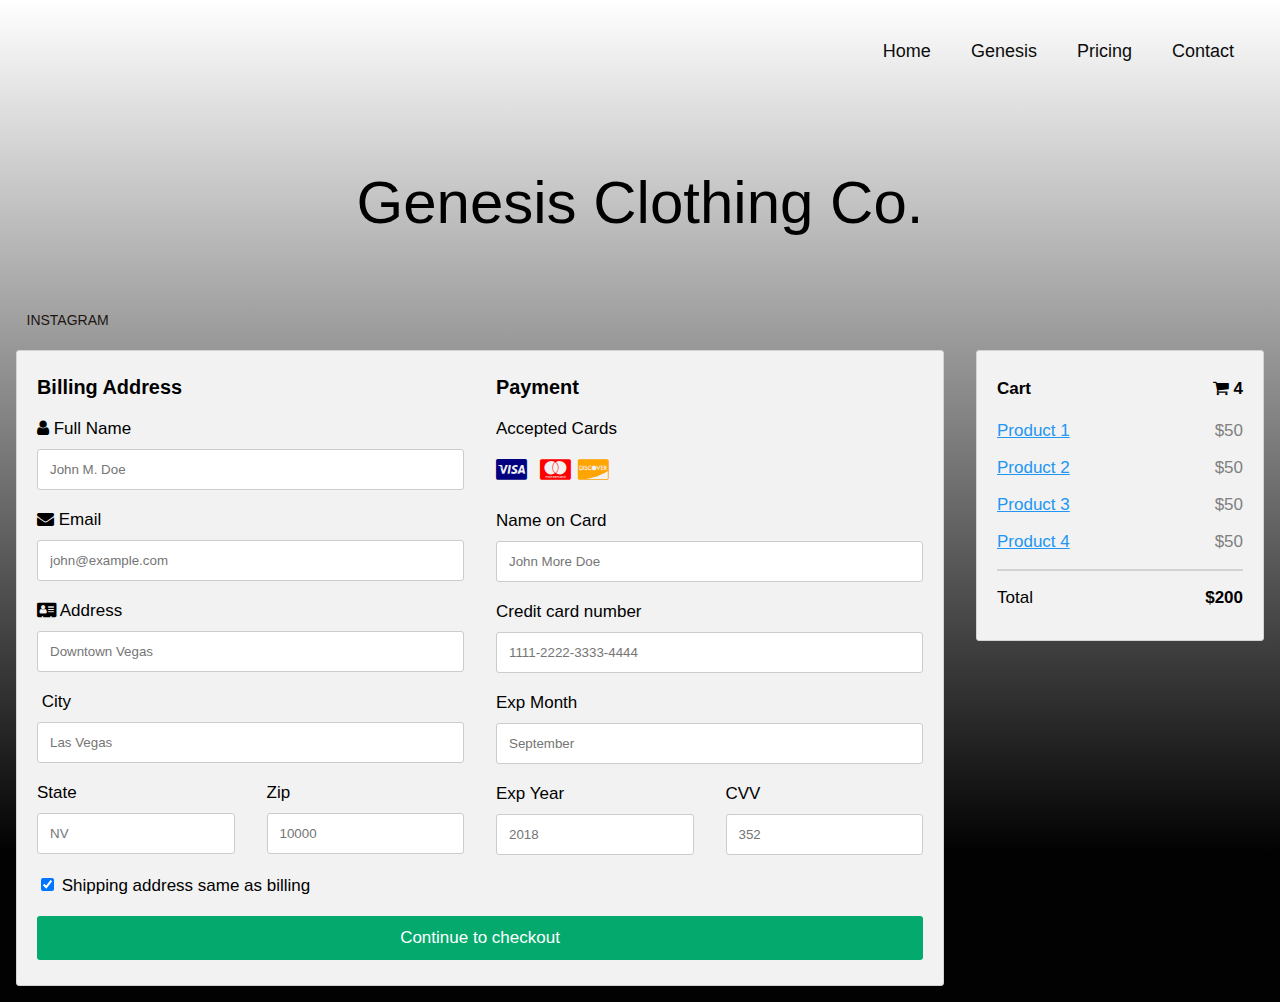
<file: contactme.html>
<!DOCTYPE html>
<html lang="en">

<head>

  <title>Genesis Clothing Co.</title>
  <meta name="viewport" content="width=device-width, initial-scale=1.0">
  <meta name="description" content="Genesis Clothing Co.">
  <meta charset="UTF-8">

  <link rel="stylesheet" href="style3.css">
  <link rel="stylesheet" href="https://cdnjs.cloudflare.com/ajax/libs/font-awesome/4.7.0/css/font-awesome.min.css">


</head>

<body>

  <nav class="navbar">
    <span class="navbar-toggle" id="js-navbar-toggle">
      <i class="fas fa-bars"></i>
    </span>
    <a img src="images/0.png" class="logo"></a>
    <ul class="main-nav" id="js-menu">
      <li>
        <a href="index.html" class="nav-links">Home</a>
      </li>
      <li>
        <a href="mecontact.html" class="nav-links">Genesis</a>
      </li>
      <li>
        <a href="Genesis.html" class="nav-links">Pricing</a>
      </li>
      <li>
        <a href="contactme.html" class="nav-links">Contact</a>
      </li>
    </ul>
  </nav>


  <div class="main">
    <h1>Genesis Clothing Co.</h1>

    <div class="social-links">
      <a href="https://www.instagram.com"><i class="fab fa-instagram"></i>INSTAGRAM</a>
    </div><br>

  </div>

  <div class="row">
    <div class="col-75">
      <div class="container">
        <form action="/action_page.php">

          <div class="row">
            <div class="col-50">
              <h3>Billing Address</h3>
              <label for="fname"><i class="fa fa-user"></i> Full Name</label>
              <input type="text" id="fname" name="firstname" placeholder="John M. Doe">
              <label for="email"><i class="fa fa-envelope"></i> Email</label>
              <input type="text" id="email" name="email" placeholder="john@example.com">
              <label for="adr"><i class="fa fa-address-card"></i> Address</label>
              <input type="text" id="adr" name="address" placeholder="Downtown Vegas">
              <label for="city"><i class="fa fa-city"></i> City</label>
              <input type="text" id="city" name="city" placeholder="Las Vegas">

              <div class="row">
                <div class="col-50">
                  <label for="state">State</label>
                  <input type="text" id="state" name="state" placeholder="NV">
                </div>
                <div class="col-50">
                  <label for="zip">Zip</label>
                  <input type="text" id="zip" name="zip" placeholder="10000">
                </div>
              </div>
            </div>

            <div class="col-50">
              <h3>Payment</h3>
              <label for="fname">Accepted Cards</label>
              <div class="icon-container">
                <i class="fa fa-cc-visa" style="color:navy;"></i>
                <i class="fa fa-cc-amazon-pay" style="color:blue;"></i>
                <i class="fa fa-cc-mastercard" style="color:red;"></i>
                <i class="fa fa-cc-discover" style="color:orange;"></i>
              </div>
              <label for="cname">Name on Card</label>
              <input type="text" id="cname" name="cardname" placeholder="John More Doe">
              <label for="ccnum">Credit card number</label>
              <input type="text" id="ccnum" name="cardnumber" placeholder="1111-2222-3333-4444">
              <label for="expmonth">Exp Month</label>
              <input type="text" id="expmonth" name="expmonth" placeholder="September">
              <div class="row">
                <div class="col-50">
                  <label for="expyear">Exp Year</label>
                  <input type="text" id="expyear" name="expyear" placeholder="2018">
                </div>
                <div class="col-50">
                  <label for="cvv">CVV</label>
                  <input type="text" id="cvv" name="cvv" placeholder="352">
                </div>
              </div>
            </div>

          </div>
          <label>
            <input type="checkbox" checked="checked" name="sameadr"> Shipping address same as billing
          </label>
          <input type="submit" value="Continue to checkout" class="btn">
        </form>
      </div>
    </div>
    <div class="col-25">
      <div class="container">
        <h4>Cart <span class="price" style="color:black"><i class="fa fa-shopping-cart"></i> <b>4</b></span></h4>
        <p><a href="#">Product 1</a> <span class="price">$50</span></p>
        <p><a href="#">Product 2</a> <span class="price">$50</span></p>
        <p><a href="#">Product 3</a> <span class="price">$50</span></p>
        <p><a href="#">Product 4</a> <span class="price">$50</span></p>
        <hr>
        <p>Total <span class="price" style="color:black"><b>$200</b></span></p>
      </div>
    </div>
  </div>


  <script>
    let mainNav = document.getElementById('js-menu');
    let navBarToggle = document.getElementById('js-navbar-toggle');

    navBarToggle.addEventListener('click', function () {

      mainNav.classList.toggle('active');
    });
  </script>

</body>

</html>
</file>
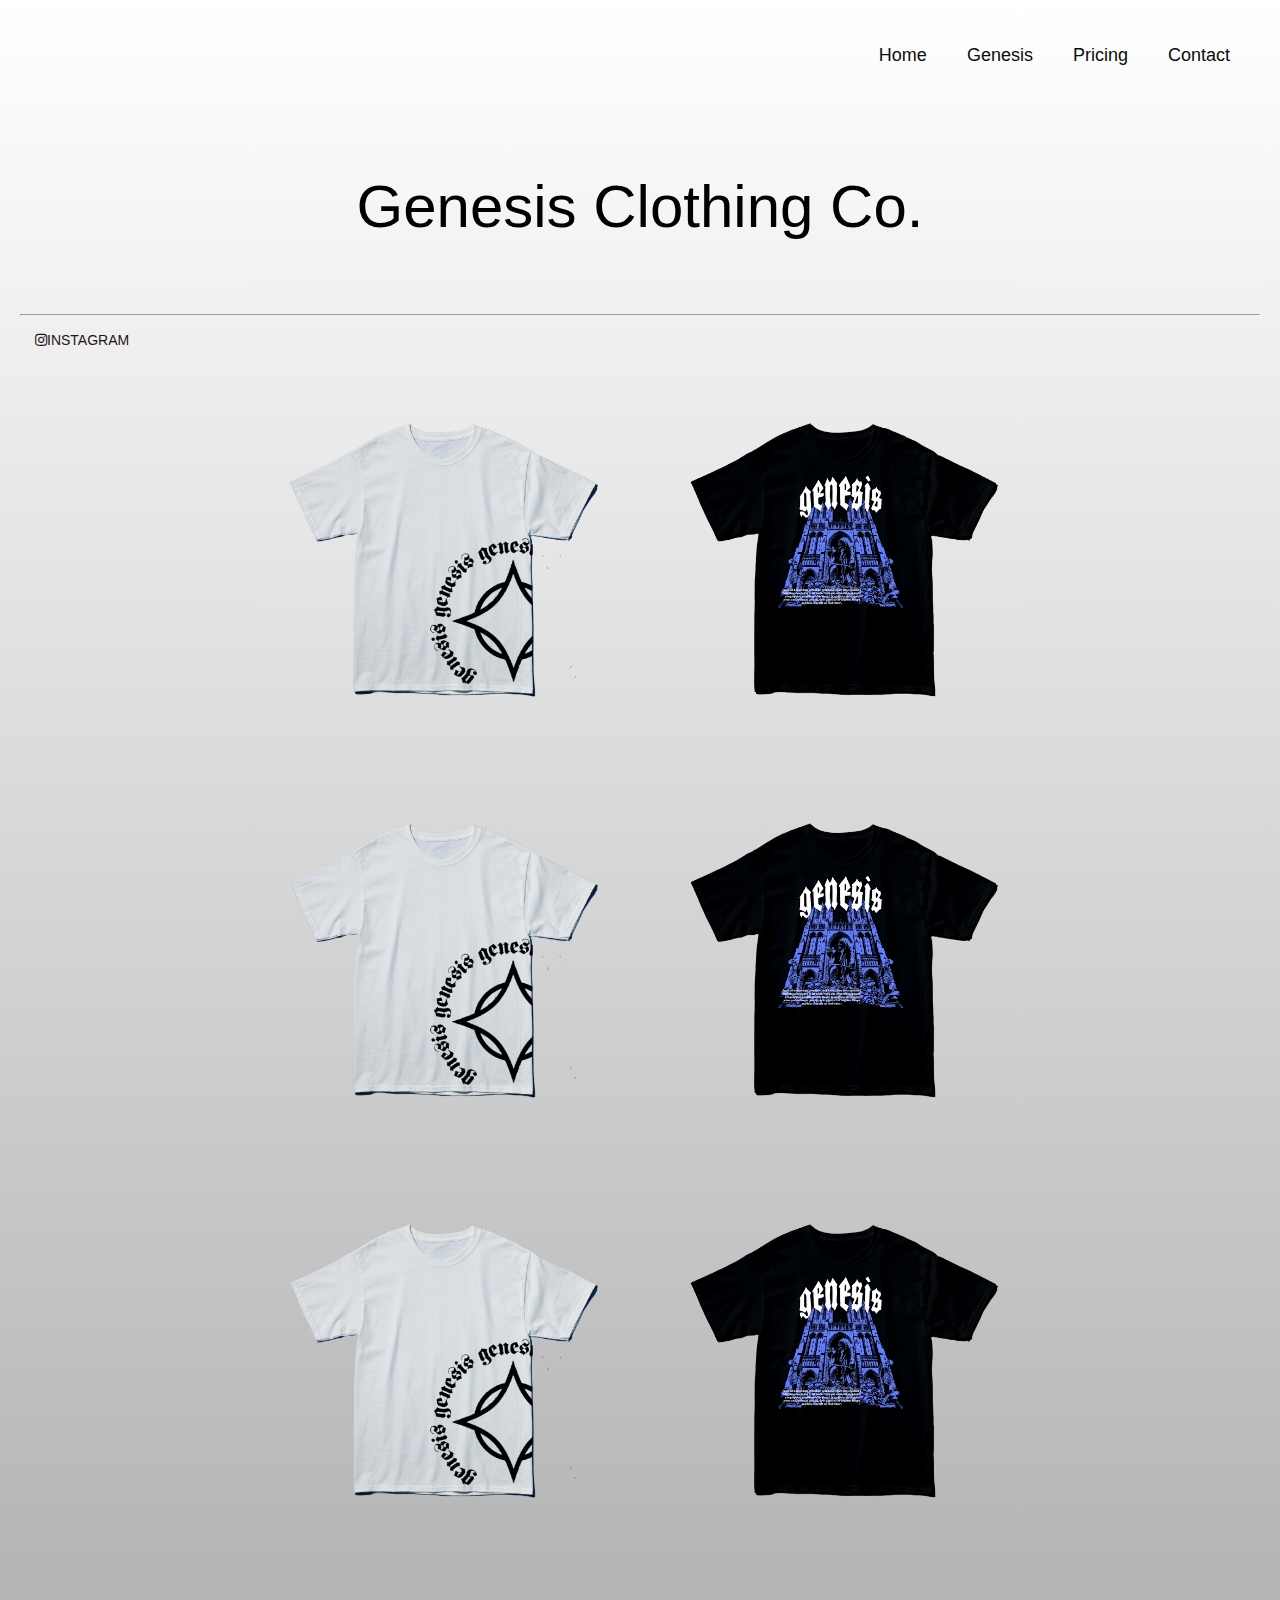
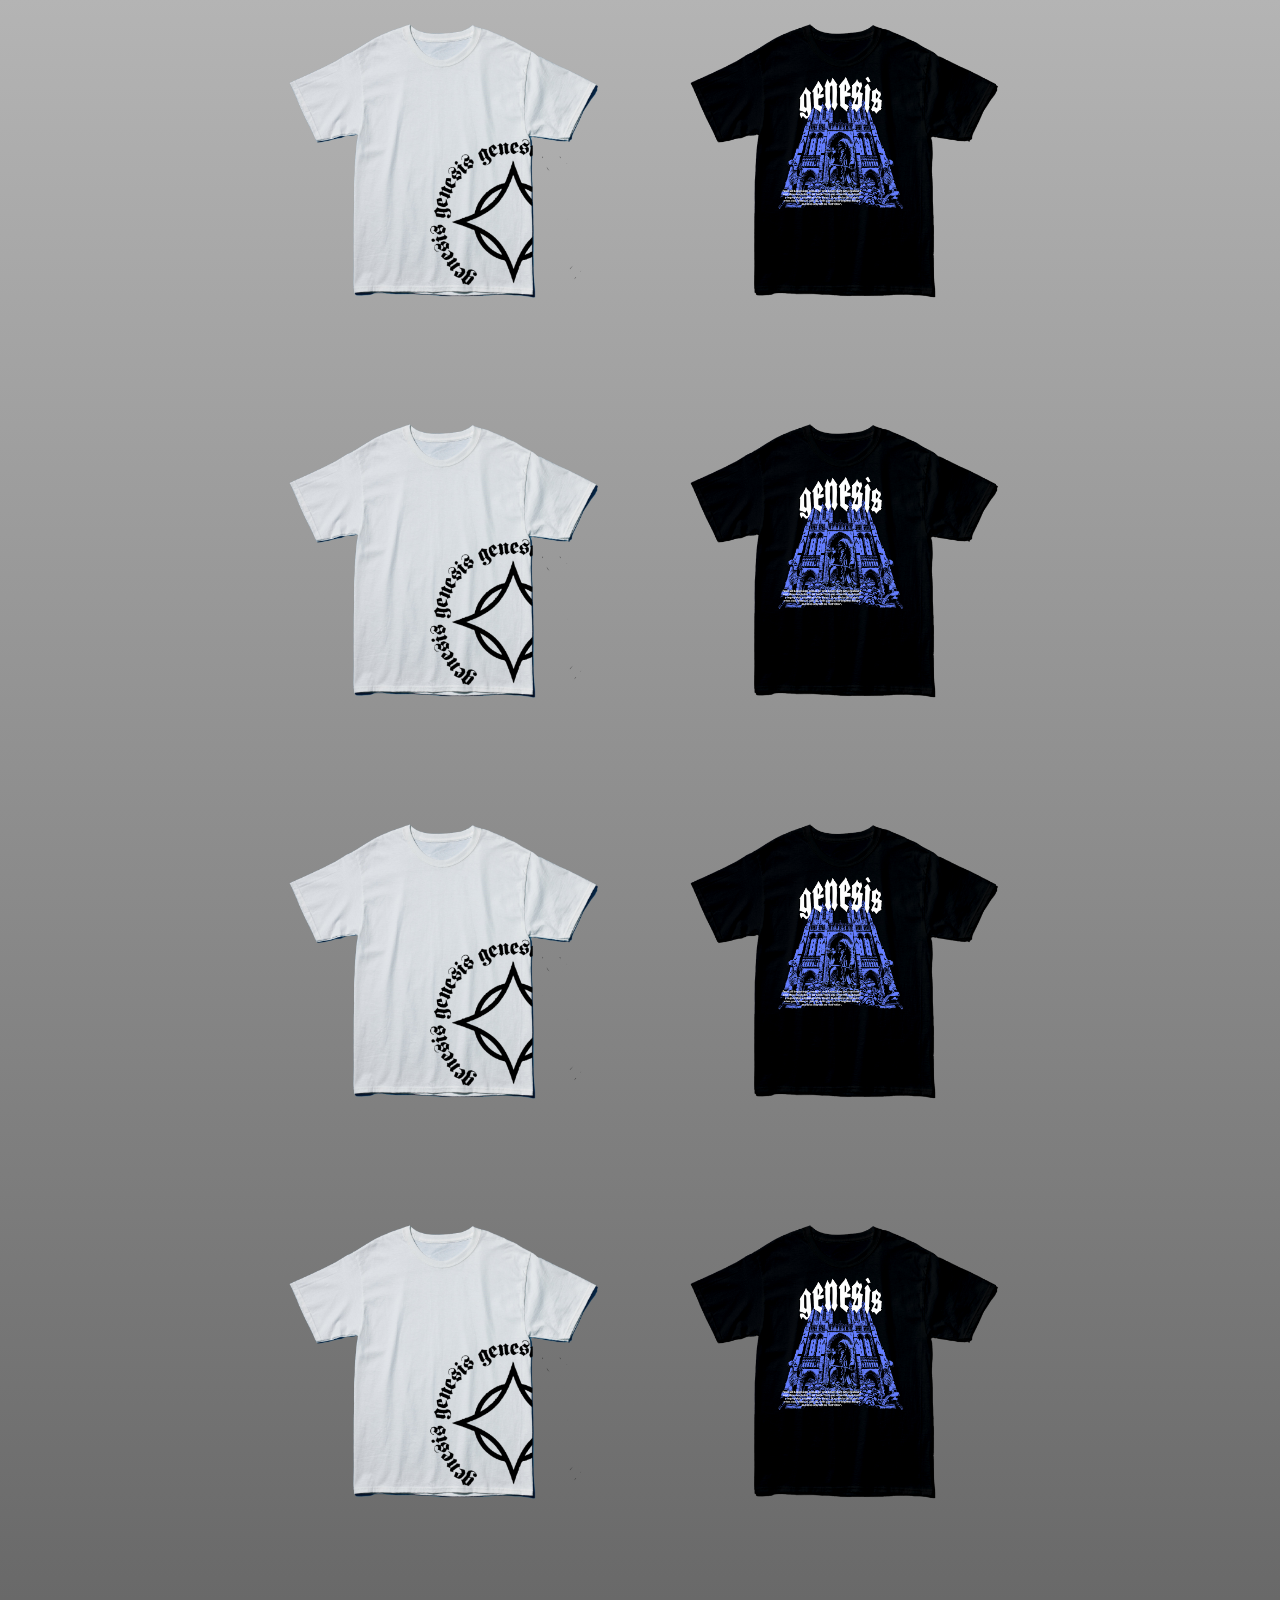
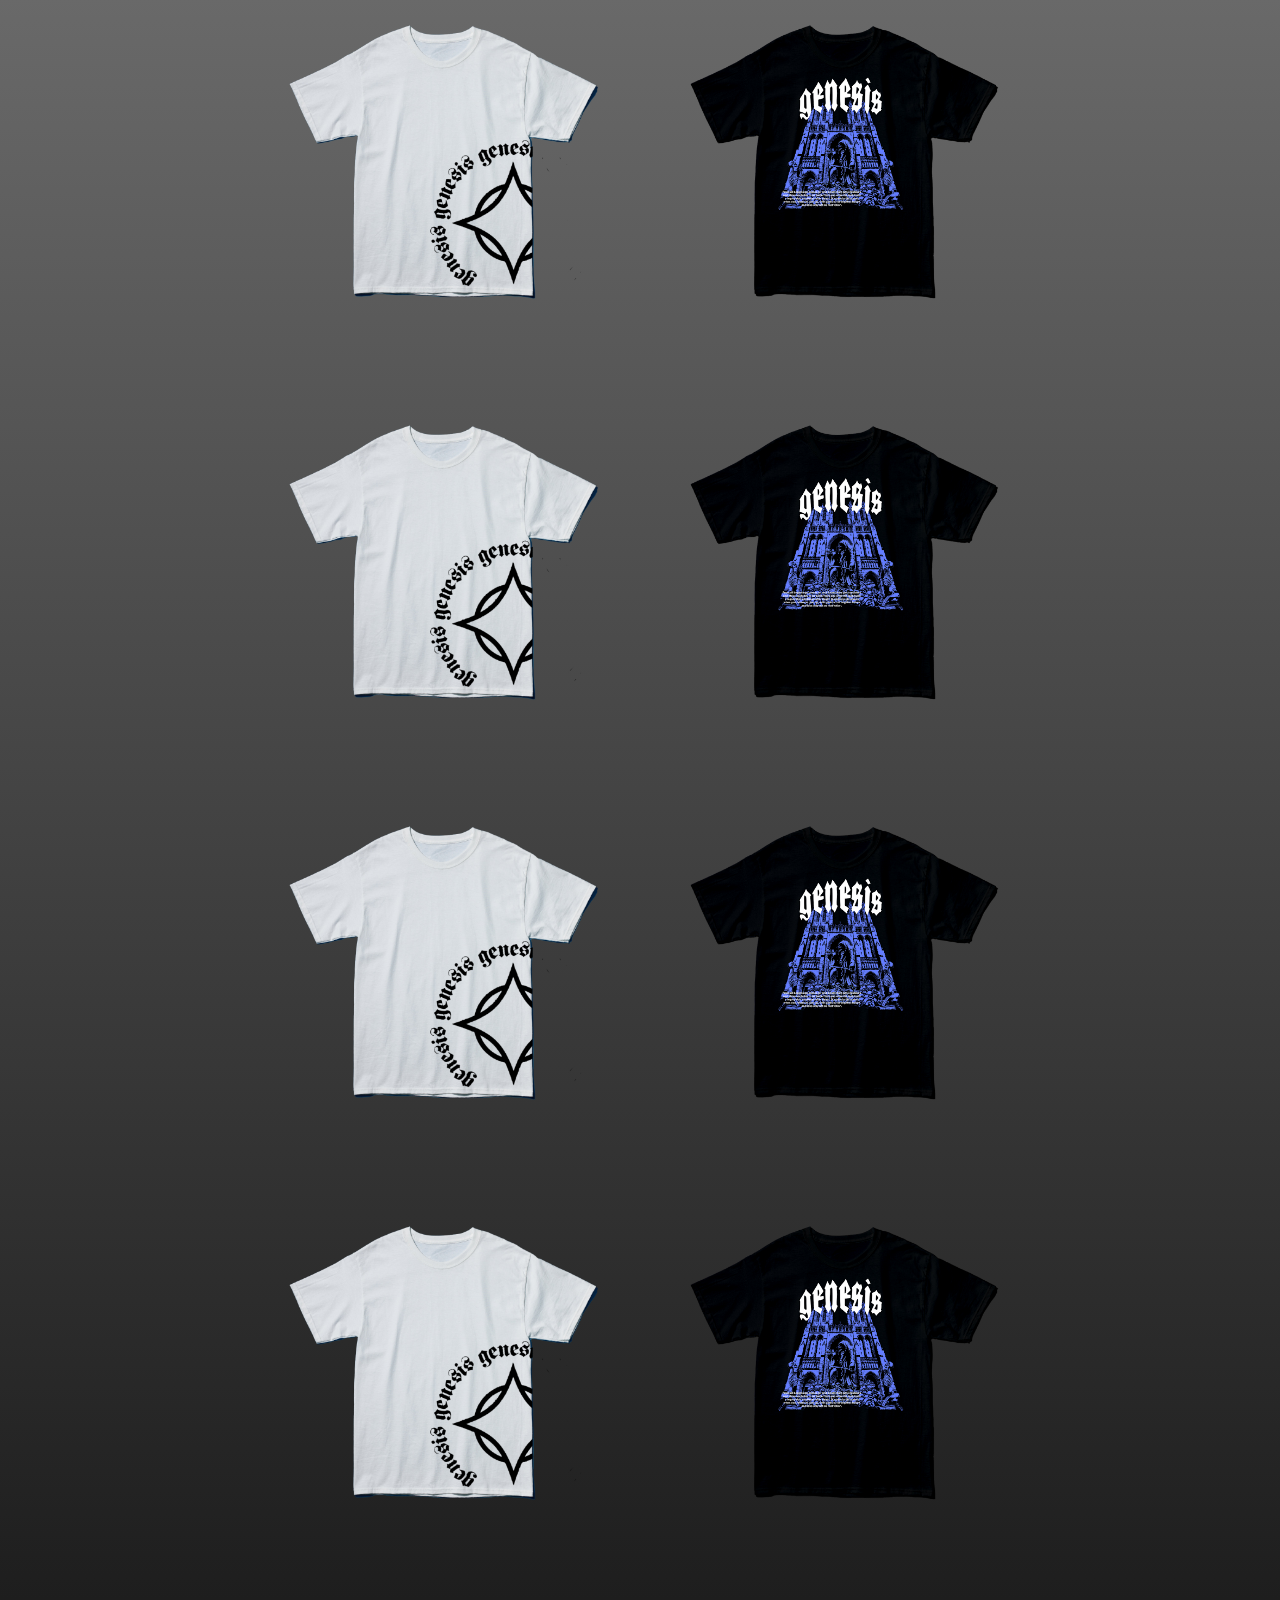
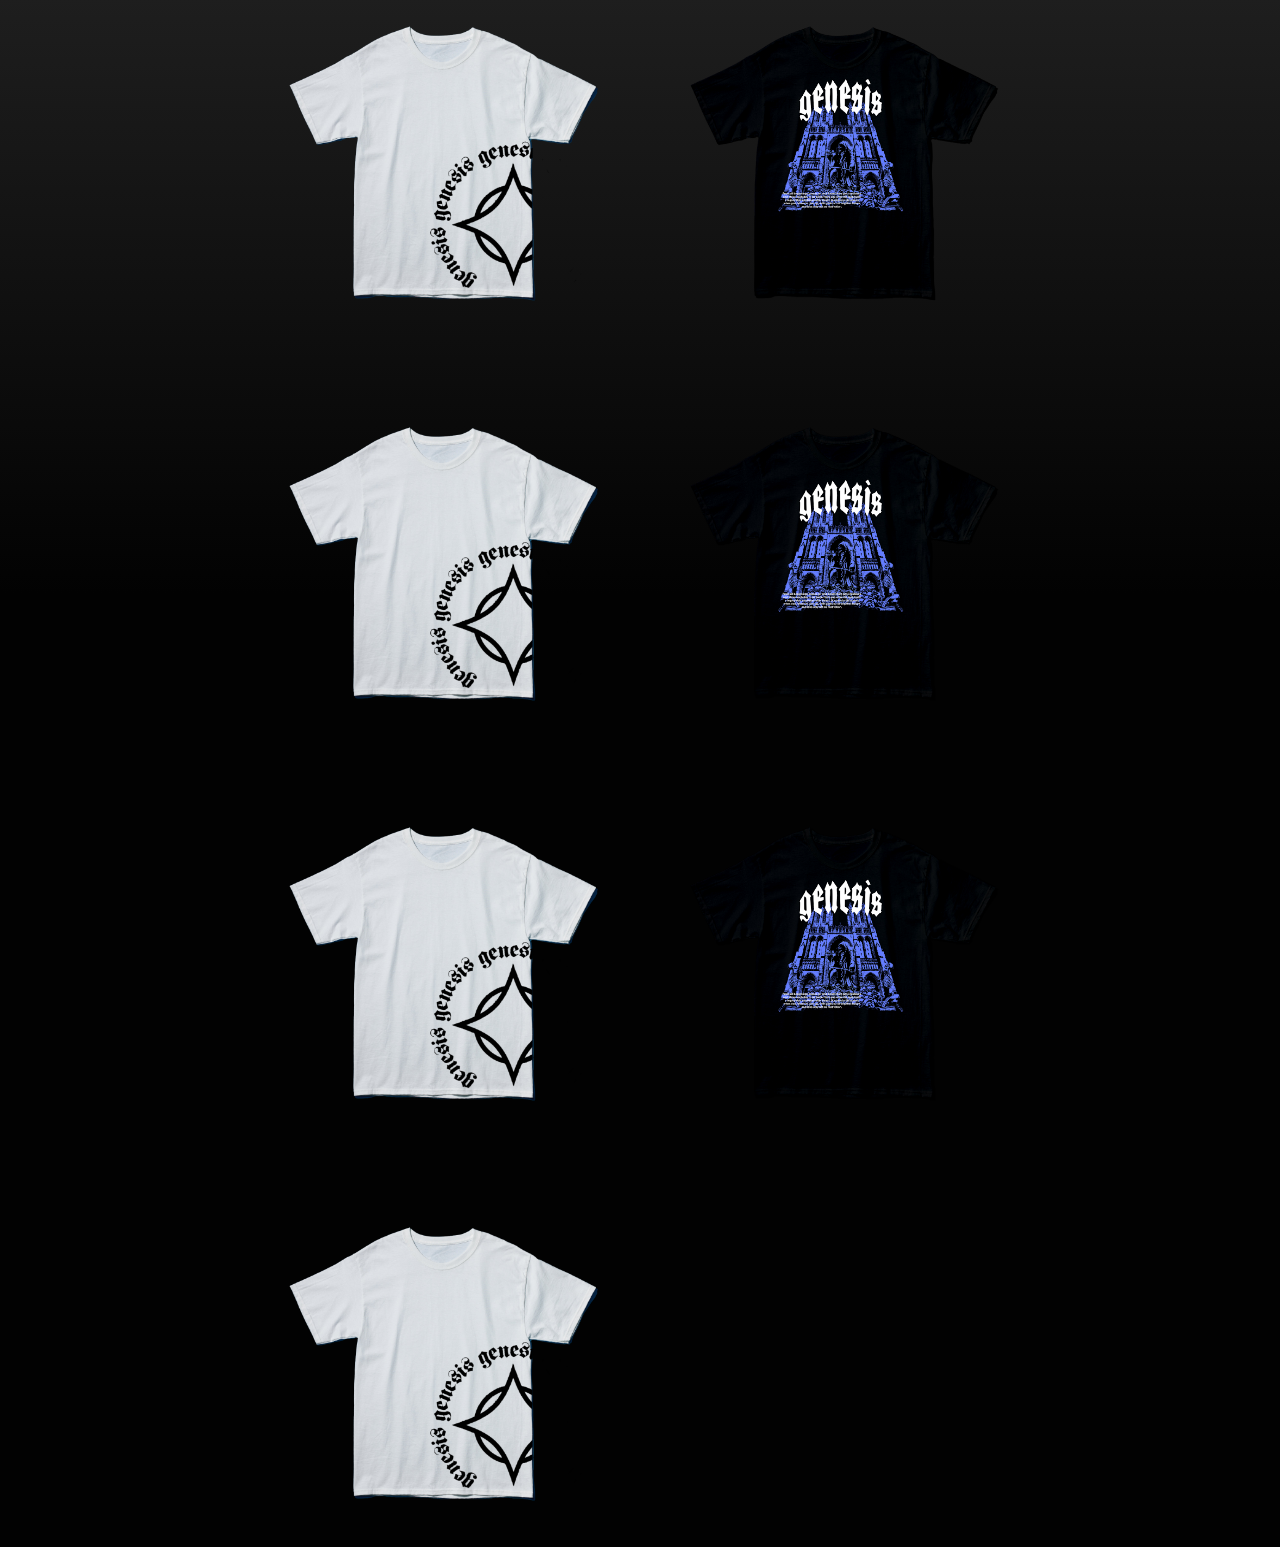
<file: mecontact.html>
<!DOCTYPE html>
<html lang="en">

<head>

    <title>Genesis Clothing Co.</title>
    <meta name="viewport" content="width=device-width, initial-scale=1.0">
    <meta name="description" content="Genesis Clothing Co.">
    <meta charset="UTF-8">

    <link rel="stylesheet" href="style4.css">

    <link rel="stylesheet" href="https://cdnjs.cloudflare.com/ajax/libs/animate.css/4.1.1/animate.min.css">
    <link rel="stylesheet" href="https://cdnjs.cloudflare.com/ajax/libs/font-awesome/5.13.0/css/all.min.css">

</head>

<body>

    <nav class="navbar">

        <span class="navbar-toggle" id="js-navbar-toggle">
            <i class="fas fa-bars"></i>
        </span>

        <a img src="images/0.png" class="logo"></a>

        <ul class="main-nav" id="js-menu">

            <li>
                <a href="index.html" class="nav-links">Home</a>
            </li>

            <li>
                <a href="mecontact.html" class="nav-links">Genesis</a>
            </li>

            <li>
                <a href="Genesis.html" class="nav-links">Pricing</a>
            </li>

            <li>
                <a href="contactme.html" class="nav-links">Contact</a>
            </li>

        </ul>
        
    </nav>

    <div class="container">
        <div class="main">
            <h1 class="animate__animated animate__zoomIn">Genesis Clothing Co.</h1>
            <hr>

            <div class="social-links">
                <a href="https://www.instagram.com"><i class="fab fa-instagram"></i>INSTAGRAM</a>
            </div><br>
        </div>

        <div class="full-img" id="fullImgBox">
            <img src="images/0.png" id="fullImg">
            <span onclick="closeFullImg()">X</span>
        </div>

        <div class="img-gallery">
            <img src="images/star mock up.PNG" onclick="openFullImg(this.src)">
            <img src="images/0.png" onclick="openFullImg(this.src)">
            <img src="images/star mock up.PNG" onclick="openFullImg(this.src)">
            <img src="images/0.png" onclick="openFullImg(this.src)">
            <img src="images/star mock up.PNG" onclick="openFullImg(this.src)">
            <img src="images/0.png" onclick="openFullImg(this.src)">
            <img src="images/star mock up.PNG" onclick="openFullImg(this.src)">
            <img src="images/0.png" onclick="openFullImg(this.src)">
            <img src="images/star mock up.PNG" onclick="openFullImg(this.src)">
            <img src="images/0.png" onclick="openFullImg(this.src)">
            <img src="images/star mock up.PNG" onclick="openFullImg(this.src)">
            <img src="images/0.png" onclick="openFullImg(this.src)">
            <img src="images/star mock up.PNG" onclick="openFullImg(this.src)">
            <img src="images/0.png" onclick="openFullImg(this.src)">
            <img src="images/star mock up.PNG" onclick="openFullImg(this.src)">
            <img src="images/0.png" onclick="openFullImg(this.src)">
            <img src="images/star mock up.PNG" onclick="openFullImg(this.src)">
            <img src="images/0.png" onclick="openFullImg(this.src)">
            <img src="images/star mock up.PNG" onclick="openFullImg(this.src)">
            <img src="images/0.png" onclick="openFullImg(this.src)">
            <img src="images/star mock up.PNG" onclick="openFullImg(this.src)">
            <img src="images/0.png" onclick="openFullImg(this.src)">
            <img src="images/star mock up.PNG" onclick="openFullImg(this.src)">
            <img src="images/0.png" onclick="openFullImg(this.src)">
            <img src="images/star mock up.PNG" onclick="openFullImg(this.src)">
            <img src="images/0.png" onclick="openFullImg(this.src)">
            <img src="images/star mock up.PNG" onclick="openFullImg(this.src)">
            <img src="images/0.png" onclick="openFullImg(this.src)">
            <img src="images/star mock up.PNG" onclick="openFullImg(this.src)">


        </div>


    </div>
<script>
let mainNav = document.getElementById('js-menu');
let navBarToggle = document.getElementById('js-navbar-toggle');

navBarToggle.addEventListener('click', function () {
    
    mainNav.classList.toggle('active');
});
</script>

    <script>
        var fullImgBox = document.getElementById("fullImgBox");
        var fullImg = document.getElementById("fullImg");

        function openFullImg(pic) {
            fullImgBox.style.display = "flex";
            fullImg.src = pic;
        }
        function closeFullImg() {
            fullImgBox.style.display = "none";
        }

    </script>


</body>

</html>
</file>
<file: style3.css>
body {
  padding: 20px;
  font-family: -apple-system, BlinkMacSystemFont, 'Segoe UI', Roboto, Oxygen, Ubuntu, Cantarell, 'Open Sans', 'Helvetica Neue', sans-serif;
  background: linear-gradient(to top, #020202 15%, #ffffff 100%, #040202 25%);
  background-blend-mode: lighten;
}
  
  .navbar {
    font-size: 18px;
    padding-bottom: 10px;
  }
  
  .main-nav {
    list-style-type: none;
    display: none;
  }
  
  .nav-links {
    text-decoration: none;
    color: rgb(12, 12, 12);
  }
  
  .main-nav li {
    text-align: center;
    margin: 15px auto;
  }
  
  .navbar-toggle {
    position: absolute;
    top: 10px;
    right: 20px;
    cursor: pointer;
    color: rgba(26, 25, 25, 0.8);
    font-size: 24px;
  }
  
  .active {
    display: block;
  }
  
  @media screen and (min-width: 768px) {
    .navbar {
        display: flex;
        justify-content: space-between;
        padding-bottom: 0;
        height: 70px;
        align-items: center;
    }
  
    .main-nav {
        display: flex;
        margin-right: 30px;
        flex-direction: row;
        justify-content: flex-end;
    }
  
    .main-nav li {
        margin: 0;
    }
  
    .nav-links {
        margin-left: 40px;
    }
  

    .navbar-toggle {
        display: none;
    }
  
    .nav-links:hover {
        color: rgba(255, 255, 255, 1);
    }
  }
  
  h1{
      font-size: 60px;
      font-weight: 350;
      margin-top: 82px;
      margin-bottom: 73px;
      word-break: normal;
      text-align: center;
  }

    .social-links a {
        text-decoration: none;
        color: #1d1512;
        padding-right: 20px;
        font-size: 14px;
    }

    body {
        font-family: Arial;
        font-size: 17px;
        padding: 8px;
      }
      
      * {
        box-sizing: border-box;
      }
      
      .row {
        display: -ms-flexbox; /* IE10 */
        display: flex;
        -ms-flex-wrap: wrap; /* IE10 */
        flex-wrap: wrap;
        margin: 0 -16px;
      }
      
      .col-25 {
        -ms-flex: 25%; /* IE10 */
        flex: 25%;
      }
      
      .col-50 {
        -ms-flex: 50%; /* IE10 */
        flex: 50%;
      }
      
      .col-75 {
        -ms-flex: 75%; /* IE10 */
        flex: 75%;
      }
      
      .col-25,
      .col-50,
      .col-75 {
        padding: 0 16px;
      }
      
      .container {
        background-color: #f2f2f2;
        padding: 5px 20px 15px 20px;
        border: 1px solid lightgrey;
        border-radius: 3px;
      }
      
      input[type=text] {
        width: 100%;
        margin-bottom: 20px;
        padding: 12px;
        border: 1px solid #ccc;
        border-radius: 3px;
      }
      
      label {
        margin-bottom: 10px;
        display: block;
      }
      
      .icon-container {
        margin-bottom: 20px;
        padding: 7px 0;
        font-size: 24px;
      }
      
      .btn {
        background-color: #04AA6D;
        color: white;
        padding: 12px;
        margin: 10px 0;
        border: none;
        width: 100%;
        border-radius: 3px;
        cursor: pointer;
        font-size: 17px;
      }
      
      .btn:hover {
        background-color: #45a049;
      }
      
      a {
        color: #2196F3;
      }
      
      hr {
        border: 1px solid lightgrey;
      }
      
      span.price {
        float: right;
        color: grey;
      }
      
      /* Responsive layout - when the screen is less than 800px wide, make the two columns stack on top of each other instead of next to each other (also change the direction - make the "cart" column go on top) */
      @media (max-width: 800px) {
        .row {
          flex-direction: column-reverse;
        }
        .col-25 {
          margin-bottom: 20px;
        }
      }
</file>
<file: style4.css>
* {
  box-sizing: border-box;
  padding: 0;
  margin: 0;
}

body {
  padding: 20px;
  font-family: -apple-system, BlinkMacSystemFont, 'Segoe UI', Roboto, Oxygen, Ubuntu, Cantarell, 'Open Sans', 'Helvetica Neue', sans-serif;
  background: linear-gradient(to top, #020202 15%, #ffffff 100%, #040202 25%);
  background-blend-mode: lighten;
}

.navbar {
  font-size: 18px;
  padding-bottom: 10px;
}

.main-nav {
  list-style-type: none;
  display: none;
}

.nav-links {
  text-decoration: none;
  color: rgb(12, 12, 12);
}

.main-nav li {
  text-align: center;
  margin: 15px auto;
}

.navbar-toggle {
  position: absolute;
  top: 10px;
  right: 20px;
  cursor: pointer;
  color: rgba(26, 25, 25, 0.8);
  font-size: 24px;
}

.active {
  display: block;
}

@media screen and (min-width: 768px) {
  .navbar {
      display: flex;
      justify-content: space-between;
      padding-bottom: 0;
      height: 70px;
      align-items: center;
  }

  .main-nav {
      display: flex;
      margin-right: 30px;
      flex-direction: row;
      justify-content: flex-end;
  }

  .main-nav li {
      margin: 0;
  }

  .nav-links {
      margin-left: 40px;
  }



  .navbar-toggle {
      display: none;
  }

  .nav-links:hover {
      color: rgba(255, 255, 255, 1);
  }
}

h1{
    font-size: 60px;
    font-weight: 350;
    margin-top: 82px;
    margin-bottom: 73px;
    word-break: normal;
    text-align: center;
}

.animate__animated.animate__zoomIn {
    --animate-duration: 2s;
}

.social-links {
    padding: 15px;
}

.social-links a {
    text-decoration: none;
    color: #1d1512;
    padding-right: 20px;
    font-size: 14px;
}

.img-gallery {
    width: 59%;
    margin: 5px auto 5px;
    display: grid;
    grid-template-columns: repeat(auto-fit, minmax(250px, 1fr));
    grid-gap: 69px;
    flex-wrap: wrap;
}

.img-gallery img {
    margin-top: auto;
    justify-items: center;
    object-position: center;
    width: 100%;
    height: auto;
    border-radius: 50px;
    resize: both;
}

.img-gallery img:hover {
    transform: scale(0.8) rotate(-15deg);
    border-radius: 50px;
    box-shadow: 0 32px 75px rgba(668, 77, 136, 0.2);
}

.full-img {
    width: 100%;
    height: 100vh;
    background: rgba(0, 0, 0, 0.815);
    backdrop-filter: blur(5px);
    position: fixed;
    top: 0;
    left: 0;
    display: none;
    align-items: center;
    justify-content: center;
    z-index: 100;
    
}

.full-img img {
    width: 90%;
    max-width: 500px;
    border-radius: 50px;
}

.full-img span {
    position: absolute;
    top: 5%;
    right: 5%;
    font-size: 30px;
    color: white;
    cursor: pointer;
    border-radius: 50px;
}

@media screen and (max-width: 800px) {
  .img-gallery {
    padding: 5px;
    margin:auto;
    -ms-flex: 50%;
    flex: 50%;
    max-width: 50%;
    align-items: center;
  }
}
</file>
